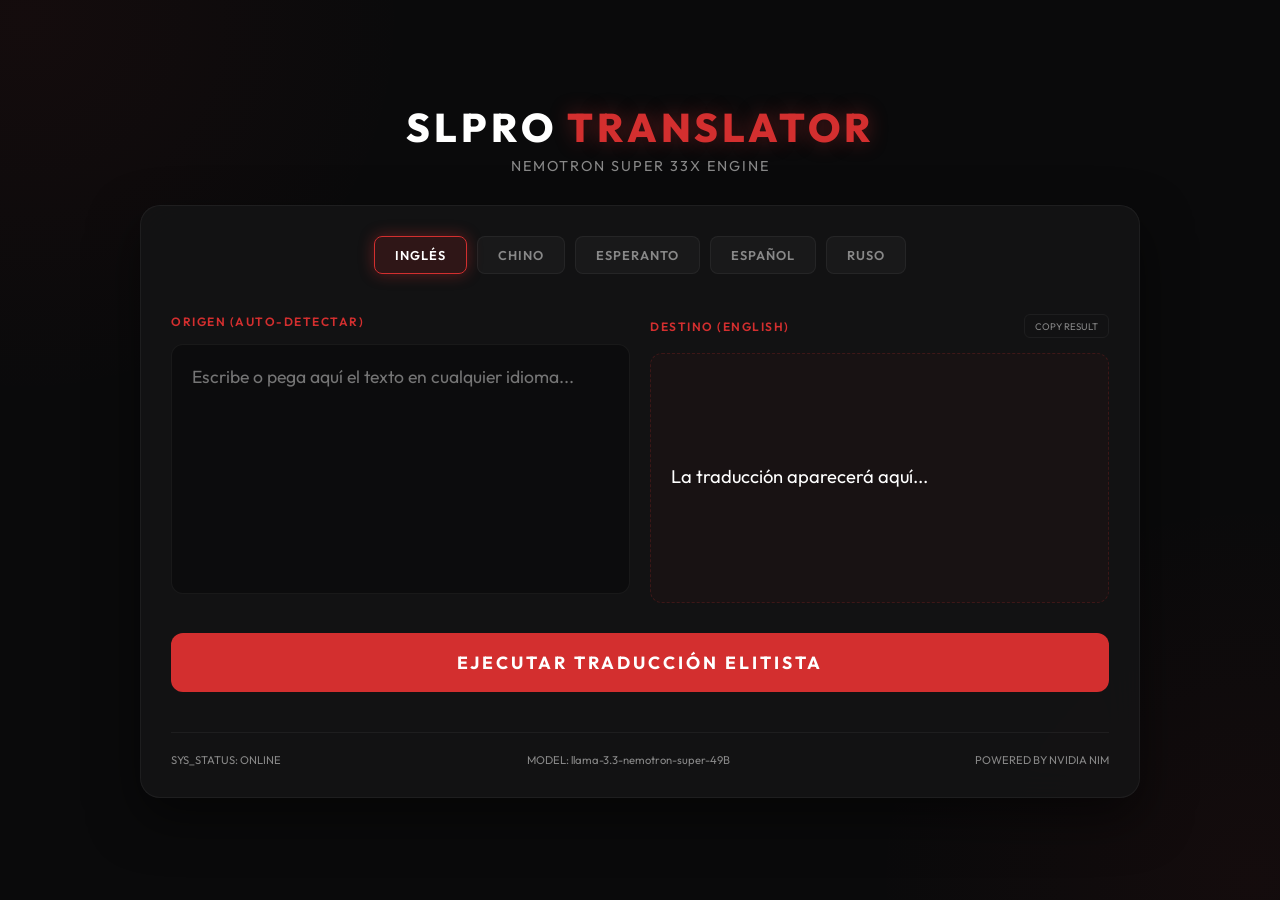
<file: traductor.html>
<!DOCTYPE html>
<html lang="es">
<head>
    <meta charset="UTF-8">
    <meta name="viewport" content="width=device-width, initial-scale=1.0">
    <title>SLPRO | TRADUCTOR ELITE 33X</title>
    <link href="https://fonts.googleapis.com/css2?family=Outfit:wght@300;400;600;800&family=JetBrains+Mono&display=swap" rel="stylesheet">
    <style>
        :root {
            --bg-dark: #0a0a0b;
            --panel-bg: rgba(20, 20, 22, 0.85);
            --accent-red: #d32f2f;
            --accent-glow: rgba(211, 47, 47, 0.4);
            --text-main: #e0e0e0;
            --text-dim: #888;
            --glass-border: rgba(255, 255, 255, 0.05);
        }

        * {
            margin: 0;
            padding: 0;
            box-sizing: border-box;
            font-family: 'Outfit', sans-serif;
        }

        body {
            background-color: var(--bg-dark);
            background-image: 
                radial-gradient(circle at 2% 2%, rgba(211, 47, 47, 0.05) 0%, transparent 25%),
                radial-gradient(circle at 98% 98%, rgba(211, 47, 47, 0.05) 0%, transparent 25%);
            color: var(--text-main);
            min-height: 100vh;
            display: flex;
            justify-content: center;
            align-items: center;
            overflow: hidden;
        }

        .container {
            width: 90%;
            max-width: 1000px;
            z-index: 10;
        }

        .header {
            text-align: center;
            margin-bottom: 30px;
        }

        .header h1 {
            font-weight: 800;
            letter-spacing: 4px;
            color: #fff;
            text-transform: uppercase;
            font-size: 2.5rem;
            margin-bottom: 5px;
        }

        .header h1 span {
            color: var(--accent-red);
            text-shadow: 0 0 20px var(--accent-glow);
        }

        .header p {
            color: var(--text-dim);
            font-size: 0.9rem;
            letter-spacing: 2px;
            text-transform: uppercase;
        }

        .translator-grid {
            display: grid;
            grid-template-columns: 1fr 1fr;
            gap: 20px;
            background: var(--panel-bg);
            padding: 30px;
            border-radius: 20px;
            border: 1px solid var(--glass-border);
            backdrop-filter: blur(20px);
            box-shadow: 0 20px 50px rgba(0,0,0,0.5);
        }

        .input-panel, .output-panel {
            display: flex;
            flex-direction: column;
            gap: 15px;
        }

        .panel-label {
            font-size: 0.75rem;
            font-weight: 600;
            color: var(--accent-red);
            text-transform: uppercase;
            letter-spacing: 1.5px;
            display: flex;
            justify-content: space-between;
            align-items: center;
        }

        textarea {
            background: rgba(0,0,0,0.3);
            border: 1px solid var(--glass-border);
            border-radius: 12px;
            padding: 20px;
            color: #fff;
            font-size: 1.1rem;
            resize: none;
            min-height: 250px;
            transition: all 0.3s ease;
            outline: none;
        }

        textarea:focus {
            border-color: var(--accent-red);
            box-shadow: 0 0 15px rgba(211, 47, 47, 0.1);
        }

        .output-box {
            background: rgba(211, 47, 47, 0.03);
            border: 1px dashed rgba(211, 47, 47, 0.2);
            border-radius: 12px;
            padding: 20px;
            color: #fff;
            font-size: 1.15rem;
            min-height: 250px;
            line-height: 1.6;
            white-space: pre-wrap;
            position: relative;
        }

        .btn-action {
            grid-column: span 2;
            background: var(--accent-red);
            color: #fff;
            border: none;
            padding: 18px;
            border-radius: 12px;
            font-weight: 700;
            font-size: 1.1rem;
            text-transform: uppercase;
            letter-spacing: 3px;
            cursor: pointer;
            transition: all 0.3s cubic-bezier(0.175, 0.885, 0.32, 1.275);
            margin-top: 10px;
        }

        .btn-action:hover {
            transform: translateY(-3px);
            box-shadow: 0 10px 30px var(--accent-glow);
            filter: brightness(1.2);
        }

        .btn-action:active {
            transform: scale(0.98);
        }

        .status-bar {
            grid-column: span 2;
            display: flex;
            justify-content: space-between;
            align-items: center;
            margin-top: 20px;
            padding-top: 20px;
            border-top: 1px solid var(--glass-border);
            font-size: 0.7rem;
            color: var(--text-dim);
            font-family: 'JetBrains Mono', monospace;
        }

        .loading {
            display: none;
            position: absolute;
            top: 50%;
            left: 50%;
            transform: translate(-50%, -50%);
        }

        .spinner {
            width: 40px;
            height: 40px;
            border: 3px solid rgba(211, 47, 47, 0.1);
            border-top-color: var(--accent-red);
            border-radius: 50%;
            animation: spin 1s linear infinite;
        }

        @keyframes spin {
            to { transform: rotate(360deg); }
        }

        .copy-btn {
            background: transparent;
            border: 1px solid var(--glass-border);
            color: var(--text-dim);
            padding: 5px 10px;
            border-radius: 6px;
            font-size: 0.6rem;
            cursor: pointer;
            transition: all 0.2s;
        }

        .copy-btn:hover {
            background: rgba(255,255,255,0.05);
            color: #fff;
        }

        .language-selector {
            grid-column: span 2;
            display: flex;
            gap: 10px;
            justify-content: center;
            margin-bottom: 20px;
        }

        .lang-btn {
            background: rgba(255,255,255,0.03);
            border: 1px solid var(--glass-border);
            color: var(--text-dim);
            padding: 10px 20px;
            border-radius: 8px;
            cursor: pointer;
            font-size: 0.8rem;
            font-weight: 600;
            transition: all 0.3s;
            text-transform: uppercase;
            letter-spacing: 1px;
        }

        .lang-btn.active {
            background: rgba(211, 47, 47, 0.15);
            border-color: var(--accent-red);
            color: #fff;
            box-shadow: 0 0 15px var(--accent-glow);
        }

        .lang-btn:hover:not(.active) {
            background: rgba(255,255,255,0.08);
            color: #fff;
        }

    </style>
</head>
<body>

    <div class="container">
        <div class="header">
            <h1>SLPRO <span>TRANSLATOR</span></h1>
            <p>Nemotron Super 33X Engine</p>
        </div>

        <div class="translator-grid">
            
            <div class="language-selector">
                <button class="lang-btn active" onclick="setLang('American English', this)">INGLÉS</button>
                <button class="lang-btn" onclick="setLang('Chinese (Simplified)', this)">CHINO</button>
                <button class="lang-btn" onclick="setLang('Esperanto', this)">ESPERANTO</button>
                <button class="lang-btn" onclick="setLang('Spanish (Mexico)', this)">ESPAÑOL</button>
                <button class="lang-btn" onclick="setLang('Russian', this)">RUSO</button>
            </div>

            <div class="input-panel">
                <div class="panel-label">ORIGEN (AUTO-DETECTAR)</div>
                <textarea id="inputText" placeholder="Escribe o pega aquí el texto en cualquier idioma..."></textarea>
            </div>

            <div class="output-panel">
                <div class="panel-label">
                    <span id="targetLabel">DESTINO (ENGLISH)</span>
                    <button class="copy-btn" onclick="copyResult()">COPY RESULT</button>
                </div>
                <div class="output-box" id="outputBox">
                    <div class="loading" id="loader">
                        <div class="spinner"></div>
                    </div>
                    <div id="resultText">La traducción aparecerá aquí...</div>
                </div>
            </div>

            <button class="btn-action" onclick="invokeNvidiaNim()">Ejecutar Traducción Elitista</button>

            <div class="status-bar">
                <div>SYS_STATUS: ONLINE</div>
                <div>MODEL: llama-3.3-nemotron-super-49B</div>
                <div>POWERED BY NVIDIA NIM</div>
            </div>
        </div>
    </div>

    <script>
        const API_KEY = "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";
        const MODEL_ID = "nvidia/llama-3.3-nemotron-super-49b-v1";
        let targetLanguage = "American English";

        function setLang(lang, btn) {
            targetLanguage = lang;
            
            // Actualizar UI de botones
            document.querySelectorAll('.lang-btn').forEach(b => b.classList.remove('active'));
            btn.classList.add('active');
            
            // Actualizar etiqueta
            document.getElementById('targetLabel').innerText = `DESTINO (${btn.innerText})`;

            // DISPARAR TRADUCCIÓN AUTOMÁTICA SI HAY TEXTO
            if (document.getElementById('inputText').value.trim()) {
                invokeNvidiaNim();
            }
        }

        async function invokeNvidiaNim() {
            const text = document.getElementById('inputText').value.trim();
            const resultElement = document.getElementById('resultText');
            const loader = document.getElementById('loader');

            if (!text) return;

            // Iniciar UI - Limpiar resultado previo para feedback visual
            resultElement.innerText = "...";
            resultElement.style.opacity = '0.3';
            loader.style.display = 'block';

            try {
                const response = await fetch('http://127.0.0.1:8000/translate', {
                    method: 'POST',
                    headers: {
                        'Content-Type': 'application/json'
                    },
                    body: JSON.stringify({
                        text: text,
                        language: targetLanguage
                    })
                });

                const data = await response.json();
                
                if (data.choices && data.choices[0]) {
                    resultElement.innerText = data.choices[0].message.content.trim();
                } else {
                    resultElement.innerText = "Error: No se recibió respuesta del motor.";
                }

            } catch (error) {
                console.error(error);
                resultElement.innerText = "Error de conexión con el Proxy. Asegúrate de que el .bat esté corriendo.";
            } finally {
                resultElement.style.opacity = '1';
                loader.style.display = 'none';
            }
        }

        function copyResult() {
            const text = document.getElementById('resultText').innerText;
            navigator.clipboard.writeText(text);
            alert("Traducción copiada al portapapeles.");
        }
    </script>
</body>
</html>
</file>
